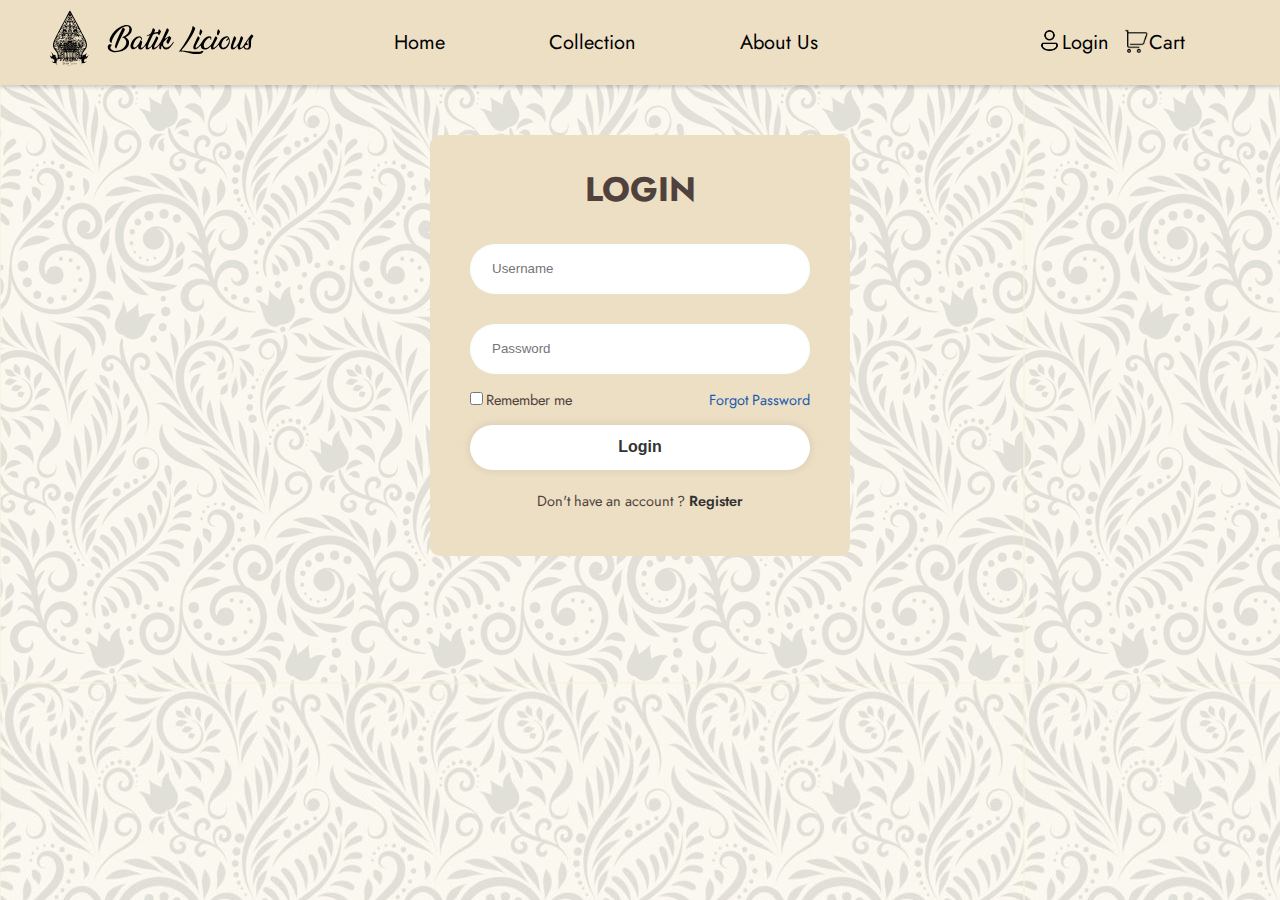
<file: phplogin/index.html>
<!DOCTYPE html>
<html lang="en">
<head>
    <meta charset="UTF-8">
    <meta name="viewport" content="width=device-width, initial-scale=1.0">
    <title>BatikLicious</title>
    <link rel="Stylesheet" href="login.css" />
    <link rel="preconnect" href="https://fonts.googleapis.com">
    <link rel="preconnect" href="https://fonts.gstatic.com" crossorigin>
    <link href="https://fonts.googleapis.com/css2?family=Jost:ital,wght@0,100..900;1,100..900&display=swap" rel="stylesheet">
</head>
<body>
  <nav>
    <div class="logo">
        <img src="../images/navLogo.svg">
    </div>

    <ul>
        <li><a href="../homepage.php">Home</a></li>
        <li><a href="../collections.php">Collection</a></li>
        <li><a href="../about_us.php">About Us</a></li>
        <div class="accCart">
            <li><img src="../images/account_icon.png" style="height: 25px;"><a href="index.html">Login</a></li>
            <li><img src="../images/cart_icon.png" style="height: 25px;"><a href="#">Cart</a></li>
        </div>
    </ul>

    <div class="menu-toggle">
        <input type="checkbox" name="" id="" />
          <span></span>
          <span></span>
          <span></span>
    </div>
</nav>

<div class="container">
    <form action="authenticate.php" method="post">
      <h1>LOGIN</h1>
      <div class="input-box">
        <input type="text" name="username" placeholder="Username" required>
      </div>
      <div class="input-box">
        <input type="password" name="password" placeholder="Password" required>
      </div>

      <div class="remember-forgot">
        <label><input type="checkbox">Remember me</label>
        <a href="#">Forgot Password</a>
      </div>

      <button type="submit" class="btn">Login</button>

      <div class="register-link">
        <p>Don't have an account ? 
          <a href="../phpregister/register.html">Register</a></p>
      </div>
  </form>
</div>

</body>
</html>
</file>
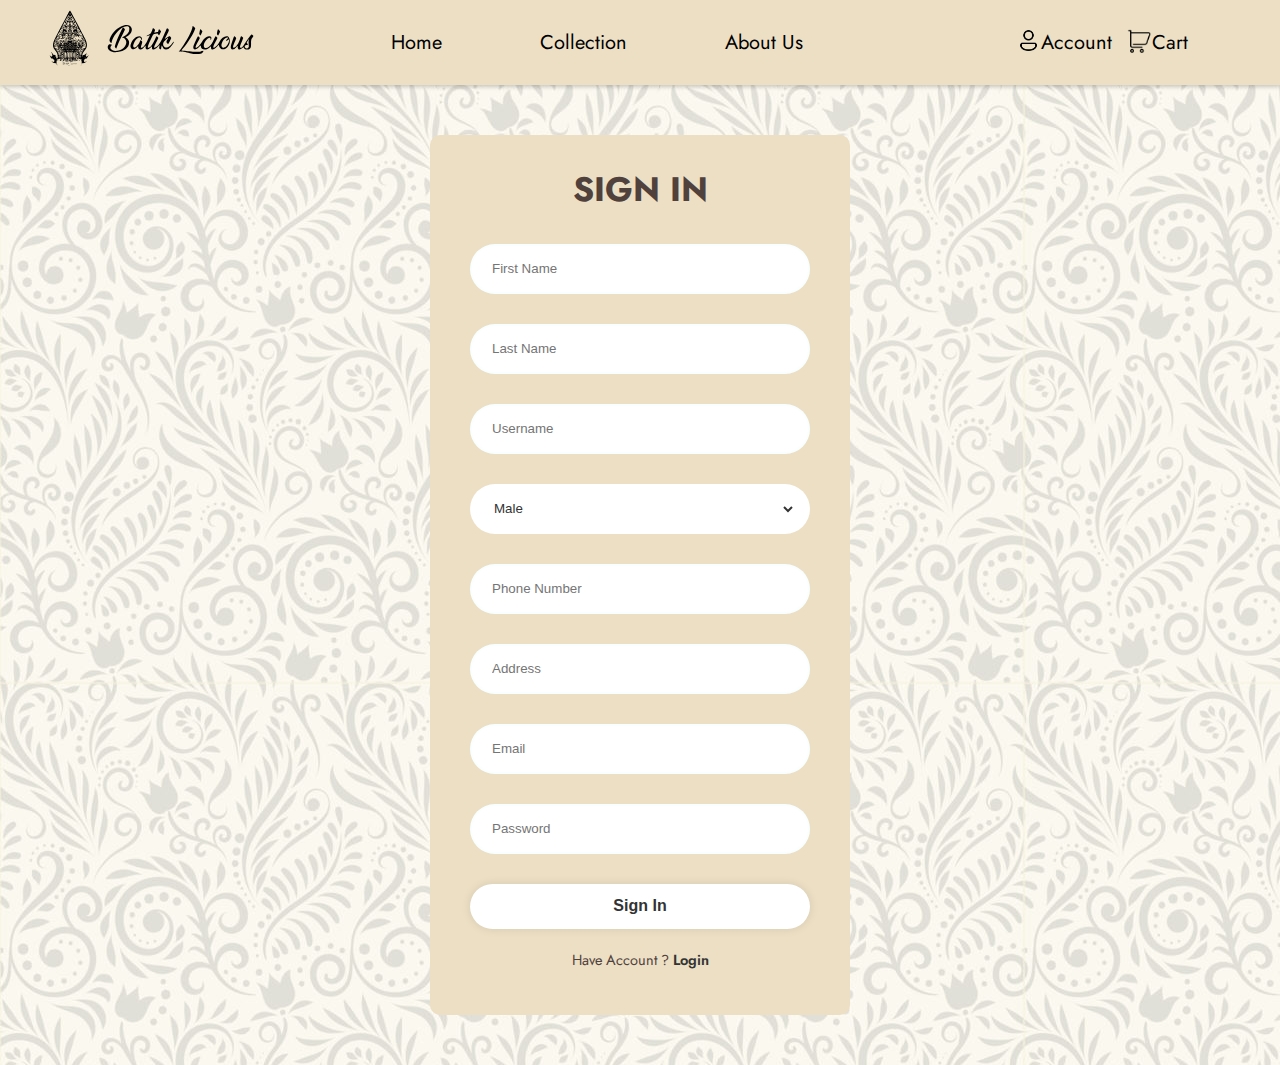
<file: phpregister/register.html>
<!DOCTYPE html>
<html lang="en">
<head>
    <meta charset="UTF-8">
    <meta name="viewport" content="width=device-width, initial-scale=1.0">
    <title>BatikLicious</title>
    <link rel="Stylesheet" href="register.css" />
    <link rel="preconnect" href="https://fonts.googleapis.com">
    <link rel="preconnect" href="https://fonts.gstatic.com" crossorigin>
    <link href="https://fonts.googleapis.com/css2?family=Jost:ital,wght@0,100..900;1,100..900&display=swap" rel="stylesheet">
    <link href='https://unpkg.com/boxicons@2.1.4/css/boxicons.min.css' rel='stylesheet'>
</head>
<body>
    <nav>
        <div class="logo">
            <img src="../images/navLogo.svg">
        </div>

        <ul>
            <li><a href="../homepage.php">Home</a></li>
            <li><a href="../collections.php">Collection</a></li>
            <li><a href="../about_us.php">About Us</a></li>
            <div class="accCart">
                <li><img src="../images/account_icon.png" style="height: 25px;"><a href="../login.php">Account</a></li>
                <li><img src="../images/cart_icon.png" style="height: 25px;"><a href="#">Cart</a></li>
            </div>
        </ul>

        <div class="menu-toggle">
            <input type="checkbox" name="" id="" />
              <span></span>
              <span></span>
              <span></span>
    </nav>

    <div class="container">
        <form action="register.php" method="post" autocomplete="off">
            <h1>SIGN IN</h1>
            <div class="input-box">
                <input type="text" placeholder="First Name" name="first_name" required>
            </div>  
            <div class="input-box">
                <input type="text" placeholder="Last Name" name="last_name" required>
            </div>  
            <div class="input-box">
                <input type="text" placeholder="Username" name="username" required>
            </div>
            <div class="gender">
                <select  id="gender" name="gender" required>
                    <option value="male">Male</option>
                    <option value="female">Female</option>
                </select>          
            </div>
            <div class="input-box">
                <input type="tel" placeholder="Phone Number" name="nomer_telp" required>
            </div>
            <div class="input-box">
                <input type="text" placeholder="Address" name="alamat" required>
            </div>
            <div class="input-box">
                <input type="email" placeholder="Email" name="email" required>
            </div>
            <div class="input-box">
                <input type="password" placeholder="Password" name="password" required>
            </div>
        
            <button type="submit" class="btn">Sign In</button>
        
            <div class="login-link">
                <p>Have Account ? <a href="../phplogin/index.html">Login</a></p>
            </div>
        </form>        
    
</body>
</html>
</file>
<file: phplogin/login.css>
@import url("https://fonts.googleapis.com/css2?family=Jost:ital,wght@0,100..900;1,100..900&display=swap");

* {
  margin: 0;
  padding: 0;
}

body {
  font-family: "Jost", sans-serif;
  overflow-x: hidden;
  background-color: #fafafa;
  background-image: url('../images/background batik.jpg')
}

/* Navbar */

.logo img {
  width: 214px;
}

nav {
  display: flex;
  background-color: #ecdfc4;
  justify-content: space-around;
  padding: 8px 0;
  align-items: center;
  box-shadow: 0 2px 4px 0 rgba(0,0,0,.2);
}

nav ul {
  display: flex;
  list-style: none;
  width: 70%;
  justify-content: space-around;
}

.accCart {
  display: flex;
  padding-left: 100px;
}

.accCart li {
  display: flex;
  justify-content: space-around;
  margin-left: 15px;
}

nav ul li a {
  color: black;
  text-decoration: none;
  font-size: 20px;
  display: inline-block;
  position: relative;
  color: black;
}

nav ul li a:after {
  background: none repeat scroll 0 0 transparent;
  bottom: 0;
  content: "";
  display: block;
  height: 2px;
  left: 50%;
  position: absolute;
  background: #50413d;
  transition: width 0.3s ease 0s, left 0.3s ease 0s;
  width: 0;
}

nav ul li a:hover:after {
  width: 100%;
  left: 0;
}

.menu-toggle {
  display: none;
  flex-direction: column;
  height: 20px;
  justify-content: space-between;
  position: relative;
}

.menu-toggle span {
  display: block;
  width: 28px;
  height: 3px;
  background-color: black;
  border-radius: 3px;
  transition: all 0.5s;
}

.menu-toggle input {
  position: absolute;
  width: 40px;
  height: 28px;
  left: -5px;
  top: -5px;
  opacity: 0;
  cursor: pointer;
  z-index: 2;
}

* {
  margin: 0;
  padding: 0;
  box-sizing: border-box;
}

.container {
  width: 420px;
  background: #ecdfc4;
  color: #50413d;
  border-radius: 10px;
  padding: 30px 40px;
  margin-top: 5rem;
  align-items: center;
  margin: 50px auto;
}

.container h1 {
  font-size: 34px;
  text-align: center;
}

.container .input-box {
  width: 100%;
  height: 50px;
  background-color: #fff;
  border-radius: 50px;
  margin : 30px 0;
}

.input-box input {
  width: 100%;
  height: 100%;
  background: transparent;
  border: none;
  outline: none;
  border: 2px solid rgba(225, 255, 255, 0.2);
  border-radius: 50px;
  color: #333;
  padding: 20px 45px 20px 20px;
}

.input-box input ::placeholder {
  color: #333;
}

.input-box i {
  position: absolute;
  right: 20px;
  top: 50%;
  transform: translateY(-50%);
  font-size: 20px;
}

.container .remember-forgot {
  display: flex;
  justify-content: space-between;
  font-size: 14.5px;
  margin: -15px 0 15px;
}

.remember-forgot label input {
  accent-color: #ffffff;
  margin-right: 3px;
}

.remember-forgot a {
  color: #1b5aad;
  text-decoration: none;
}

.remember-forgot a:hover {
  text-decoration: underline;
}

.container .btn {
  width: 100%;
  height: 45px;
  background: #fff;
  border: none;
  outline: none;
  border-radius: 40px;
  box-shadow: 0 0 10px rgba(0, 0, 0, 0.1);
  cursor: pointer;
  font-size: 16px;
  color: #333;
  font-weight: 600;
}

.container .register-link {
  font-size: 14.5px;
  text-align: center;
  margin: 20px 0 15px;
}

.register-link p a {
  color: #333;
  text-decoration: none;
  font-weight: 600;
}

.register-link p a:hover {
  text-decoration: underline;
}
</file>
<file: phpregister/register.css>
@import url("https://fonts.googleapis.com/css2?family=Jost:ital,wght@0,100..900;1,100..900&display=swap");

* {
  margin: 0;
  padding: 0;
}

body {
  font-family: "Jost", sans-serif;
  overflow-x: hidden;
  background-color: #fafafa;
  background-image: url('../images/background batik.jpg')
}

/* Navbar */

.logo img {
  width: 214px;
}

nav {
  display: flex;
  background-color: #ecdfc4;
  justify-content: space-around;
  padding: 8px 0;
  align-items: center;
  box-shadow: 0 2px 4px 0 rgba(0,0,0,.2);
}

nav ul {
  display: flex;
  list-style: none;
  width: 70%;
  justify-content: space-around;
}

.accCart {
  display: flex;
  padding-left: 100px;
}

.accCart li {
  display: flex;
  justify-content: space-around;
  margin-left: 15px;
}

nav ul li a {
  color: black;
  text-decoration: none;
  font-size: 20px;
  display: inline-block;
  position: relative;
  color: black;
}

nav ul li a:after {
  background: none repeat scroll 0 0 transparent;
  bottom: 0;
  content: "";
  display: block;
  height: 2px;
  left: 50%;
  position: absolute;
  background: #50413d;
  transition: width 0.3s ease 0s, left 0.3s ease 0s;
  width: 0;
}

nav ul li a:hover:after {
  width: 100%;
  left: 0;
}

.menu-toggle {
  display: none;
  flex-direction: column;
  height: 20px;
  justify-content: space-between;
  position: relative;
}

.menu-toggle span {
  display: block;
  width: 28px;
  height: 3px;
  background-color: black;
  border-radius: 3px;
  transition: all 0.5s;
}

.menu-toggle input {
  position: absolute;
  width: 40px;
  height: 28px;
  left: -5px;
  top: -5px;
  opacity: 0;
  cursor: pointer;
  z-index: 2;
}

/*Form*/
* {
  margin: 0;
  padding: 0;
  box-sizing: border-box;
}

.container {
  width: 420px;
  background: #ecdfc4;
  color: #50413d;
  border-radius: 10px;
  padding: 30px 40px;
  margin-top: 5rem;
  align-items: center;
  margin: 50px auto;
}

.container h1 {
  font-size: 34px;
  text-align: center;
}

.container .input-box {
  width: 100%;
  height: 50px;
  background-color: #fff;
  border-radius: 50px;
  margin : 30px 0;
}

.input-box input {
  width: 100%;
  height: 100%;
  background: transparent;
  border: none;
  outline: none;
  border: 2px solid rgba(225, 255, 255, 0.2);
  border-radius: 50px;
  color: #333;
  padding: 20px 45px 20px 20px;
}

.input-box input ::placeholder {
  color: #333;
}

.input-box i {
  position: absolute;
  right: 20px;
  top: 50%;
  transform: translateY(-50%);
  font-size: 20px;
}

.container .btn {
  width: 100%;
  height: 45px;
  background: #fff;
  border: none;
  outline: none;
  border-radius: 40px;
  box-shadow: 0 0 10px rgba(0, 0, 0, 0.1);
  cursor: pointer;
  font-size: 16px;
  color: #333;
  font-weight: 600;
}

.container .login-link {
  font-size: 14.5px;
  text-align: center;
  margin: 20px 0 15px;
}


.login-link p a {
  color: #333;
  text-decoration: none;
  font-weight: 600;
}

.register-link p a:hover {
    text-decoration: underline;
  }
  


 .gender select {
    padding: none;
    border-radius: 50px;
    margin : 0 20px;
    width: 90%;
    height: 100%;
    background: transparent;
    border: #fff;
    color: #333;

}

.container .gender {
  width: 100%;
  height: 50px;
  background-color: #fff;
  border-radius: 50px;
  margin : 30px 0;
}

.birth {
    padding: none;
    border-radius: 50px;
    margin : none;
    width: 100%;
    height: 100%;
    background: transparent;
    border: #fff;
    color: #333;

}

.birth input[type="date"] { 
  width: calc(100% / 3);  
  padding: 10px;
  border: 0px solid #ccc;
  border-radius: 50px;
  margin: none; 
  width: 100%;
  height: 50px;

}
</file>
